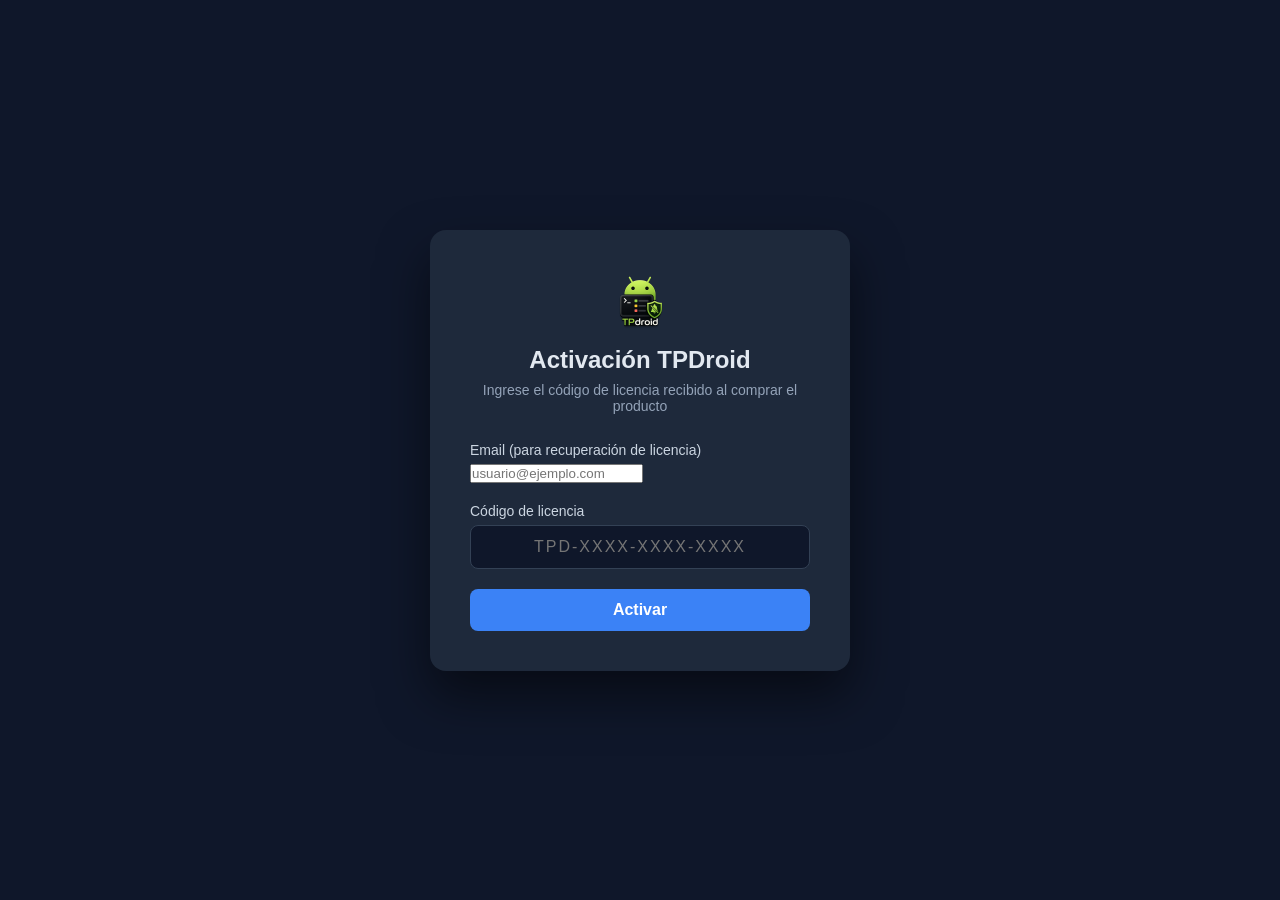
<file: activator/activate.html>
<!DOCTYPE html>
<html lang="es">
<head>
<meta charset="UTF-8">
<meta name="viewport" content="width=device-width, initial-scale=1.0">
<title>Activación TPDroid</title>
<link rel="icon" type="image/png" href="tpdroid-icon.png">
<style>
  * { margin: 0; padding: 0; box-sizing: border-box; }
  body {
    font-family: -apple-system, BlinkMacSystemFont, 'Segoe UI', Roboto, sans-serif;
    background: #0f172a;
    color: #e2e8f0;
    display: flex;
    align-items: center;
    justify-content: center;
    min-height: 100vh;
  }
  .card {
    background: #1e293b;
    border-radius: 16px;
    padding: 40px;
    width: 420px;
    max-width: 90vw;
    box-shadow: 0 25px 50px rgba(0,0,0,0.5);
  }
  h1 {
    font-size: 24px;
    margin-bottom: 8px;
    text-align: center;
  }
  p.sub {
    color: #94a3b8;
    text-align: center;
    margin-bottom: 28px;
    font-size: 14px;
  }
  .form-group {
    margin-bottom: 20px;
  }
  label {
    display: block;
    font-size: 14px;
    font-weight: 500;
    margin-bottom: 6px;
    color: #cbd5e1;
  }
  input[type="text"] {
    width: 100%;
    padding: 12px 16px;
    background: #0f172a;
    border: 1px solid #334155;
    border-radius: 8px;
    color: #e2e8f0;
    font-size: 16px;
    letter-spacing: 2px;
    text-align: center;
    text-transform: uppercase;
    outline: none;
    transition: border-color 0.2s;
  }
  input[type="text"]:focus {
    border-color: #3b82f6;
  }
  button {
    width: 100%;
    padding: 12px;
    background: #3b82f6;
    color: white;
    border: none;
    border-radius: 8px;
    font-size: 16px;
    font-weight: 600;
    cursor: pointer;
    transition: background 0.2s;
  }
  button:hover { background: #2563eb; }
  button:disabled {
    background: #475569;
    cursor: not-allowed;
  }
  .message {
    margin-top: 20px;
    padding: 12px 16px;
    border-radius: 8px;
    font-size: 14px;
    text-align: center;
    display: none;
  }
  .message.success {
    display: block;
    background: #064e3b;
    color: #6ee7b7;
    border: 1px solid #065f46;
  }
  .message.error {
    display: block;
    background: #450a0a;
    color: #fca5a5;
    border: 1px solid #7f1d1d;
  }
  .spinner {
    display: inline-block;
    width: 16px;
    height: 16px;
    border: 2px solid #94a3b8;
    border-top-color: #3b82f6;
    border-radius: 50%;
    animation: spin 0.6s linear infinite;
    margin-right: 8px;
    vertical-align: middle;
  }
  @keyframes spin { to { transform: rotate(360deg); } }
  .hidden { display: none; }
</style>
</head>
<body>
<div class="card">
  <img src="tpdroid-icon-without-background.png" alt="TPDroid" style="width:64px;height:64px;margin:0 auto 12px;display:block">
  <h1>Activación TPDroid</h1>
  <p class="sub">Ingrese el código de licencia recibido al comprar el producto</p>

  <form id="form">
    <div class="form-group">
      <label for="email">Email (para recuperación de licencia)</label>
      <input type="email" id="email" placeholder="usuario@ejemplo.com" autocomplete="email" required>
    </div>
    <div class="form-group">
      <label for="codigo">Código de licencia</label>
      <input type="text" id="codigo" placeholder="TPD-XXXX-XXXX-XXXX" autocomplete="off" autocorrect="off" autocapitalize="characters" spellcheck="false" required>
    </div>
    <button type="submit" id="btn-activar">Activar</button>
  </form>

  <div id="message" class="message"></div>
  <div id="loading" class="hidden" style="text-align:center;margin-top:20px;color:#94a3b8;">
    <span class="spinner"></span> Activando licencia...
  </div>
  </div>

<script>
document.getElementById('form').addEventListener('submit', async (e) => {
  e.preventDefault();
  const codigo = document.getElementById('codigo').value.trim();
  if (!codigo) return;

  const btn = document.getElementById('btn-activar');
  const msg = document.getElementById('message');
  const loading = document.getElementById('loading');

  btn.disabled = true;
  msg.style.display = 'none';
  msg.className = 'message';
  loading.classList.remove('hidden');

  try {
    const email = document.getElementById('email').value.trim();
    const res = await fetch('/activate', {
      method: 'POST',
      headers: { 'Content-Type': 'application/json' },
      body: JSON.stringify({ codigo, email }),
    });
    const data = await res.json();

    loading.classList.add('hidden');

    if (data.success) {
      msg.className = 'message success';
      msg.textContent = '✅ ' + data.message;
      msg.style.display = 'block';
      setTimeout(() => window.close(), 2000);
    } else {
      msg.className = 'message error';
      msg.textContent = '❌ ' + (data.error || 'Error de activación');
      msg.style.display = 'block';
      btn.disabled = false;
    }
  } catch (err) {
    loading.classList.add('hidden');
    msg.className = 'message error';
    msg.textContent = '❌ No se pudo conectar con el servidor de activación';
    msg.style.display = 'block';
    btn.disabled = false;
  }
});
</script>
</body>
</html>
</file>
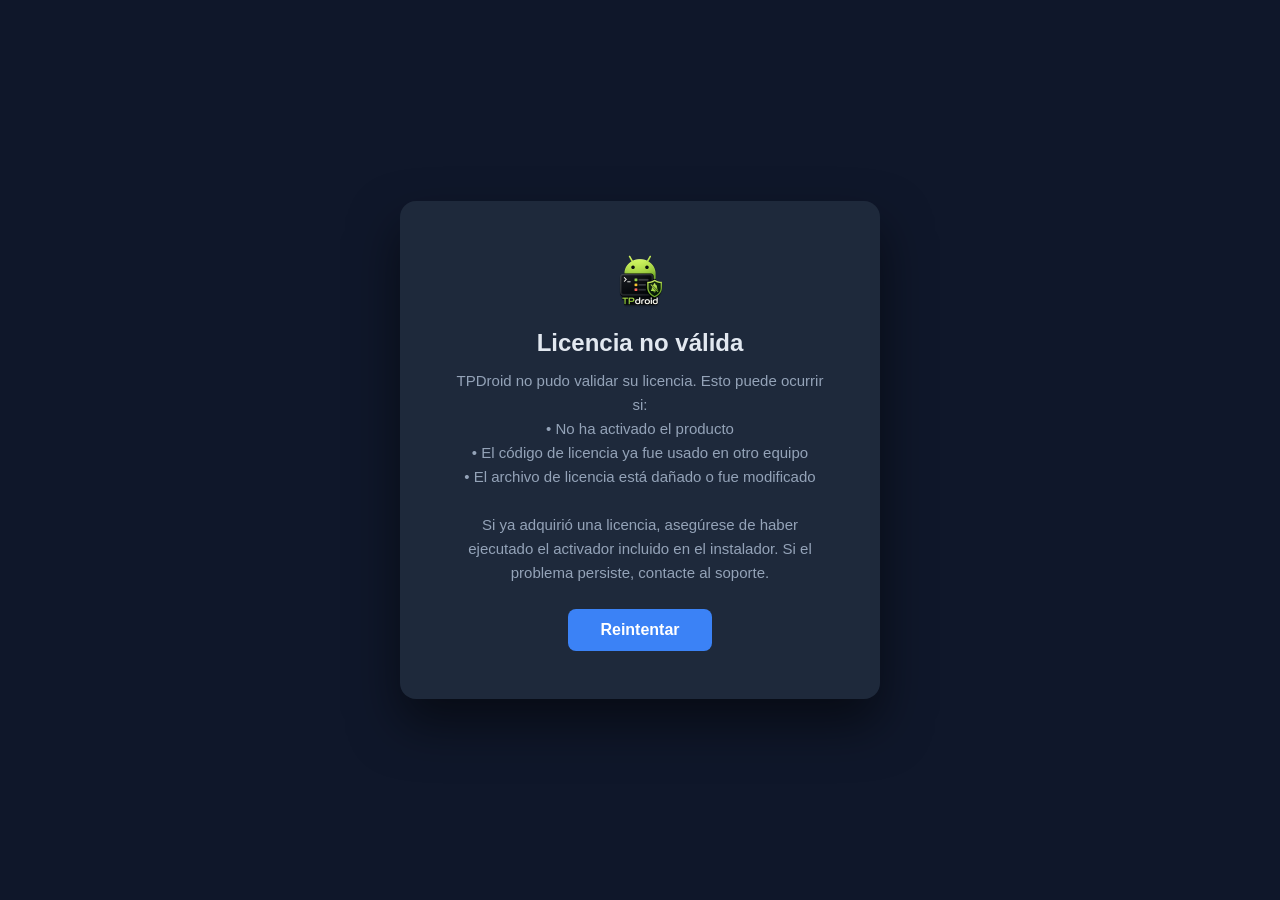
<file: backend/licensing/license-error.html>
<!DOCTYPE html>
<html lang="es">
<head>
<meta charset="UTF-8">
<meta name="viewport" content="width=device-width, initial-scale=1.0">
<title>TPDroid - Licencia Requerida</title>
<link rel="icon" type="image/png" href="tpdroid-icon.png">
<style>
  * { margin: 0; padding: 0; box-sizing: border-box; }
  body {
    font-family: -apple-system, BlinkMacSystemFont, 'Segoe UI', Roboto, sans-serif;
    background: #0f172a;
    color: #e2e8f0;
    display: flex;
    align-items: center;
    justify-content: center;
    min-height: 100vh;
    margin: 0;
  }
  .card {
    background: #1e293b;
    border-radius: 16px;
    padding: 48px;
    text-align: center;
    max-width: 480px;
    box-shadow: 0 25px 50px rgba(0,0,0,0.5);
  }
  .icon {
    font-size: 64px;
    margin-bottom: 16px;
  }
  h1 {
    font-size: 24px;
    margin-bottom: 12px;
  }
  p {
    color: #94a3b8;
    line-height: 1.6;
    margin-bottom: 24px;
    font-size: 15px;
  }
  .btn {
    display: inline-block;
    padding: 12px 32px;
    background: #3b82f6;
    color: white;
    text-decoration: none;
    border-radius: 8px;
    font-weight: 600;
    transition: background 0.2s;
  }
  .btn:hover { background: #2563eb; }
</style>
</head>
<body>
<div class="card">
  <img src="tpdroid-icon-without-background.png" alt="TPDroid" style="width:64px;height:64px;margin:0 auto 16px;display:block">
  <h1>Licencia no válida</h1>
  <p>
    TPDroid no pudo validar su licencia. Esto puede ocurrir si:<br>
    • No ha activado el producto<br>
    • El código de licencia ya fue usado en otro equipo<br>
    • El archivo de licencia está dañado o fue modificado
  </p>
  <p>
    Si ya adquirió una licencia, asegúrese de haber ejecutado el activador
    incluido en el instalador. Si el problema persiste, contacte al soporte.
  </p>
  <a href="#" class="btn" onclick="window.location.reload()">Reintentar</a>
</div>
</body>
</html>
</file>
